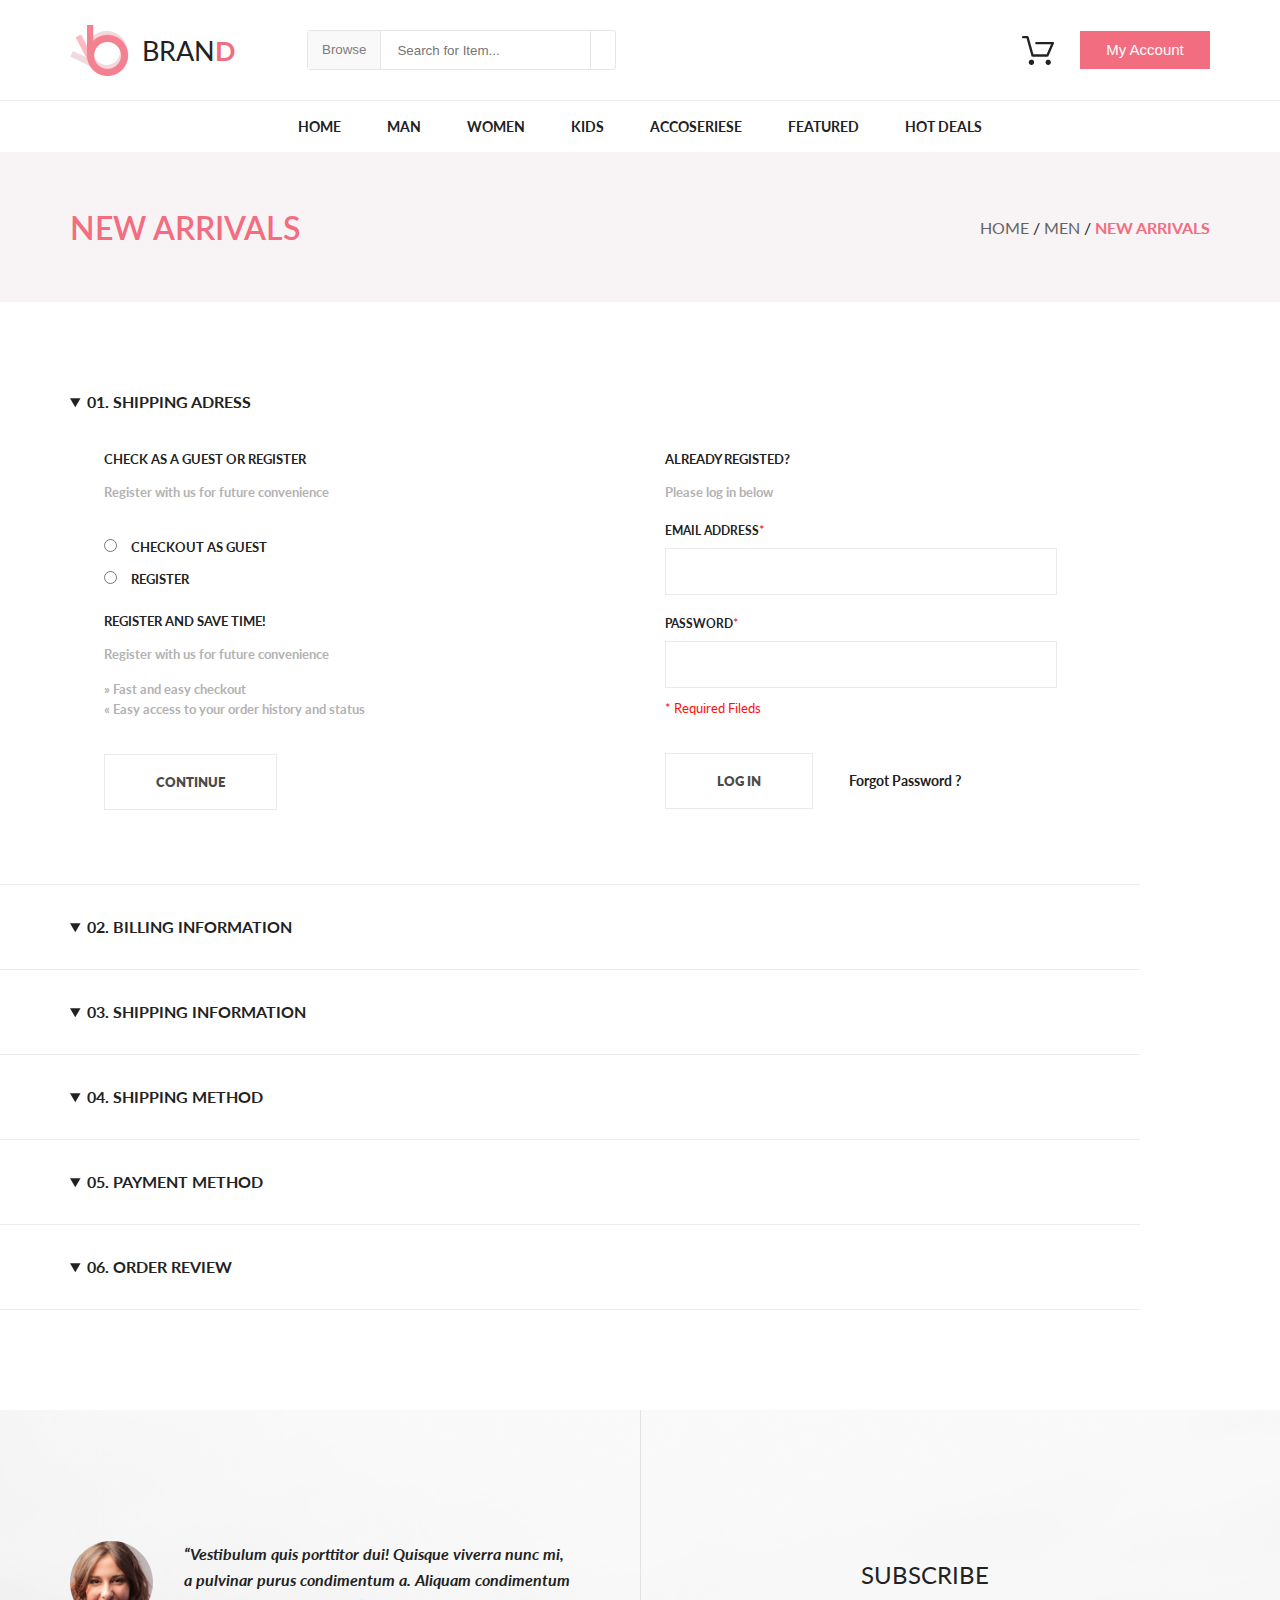
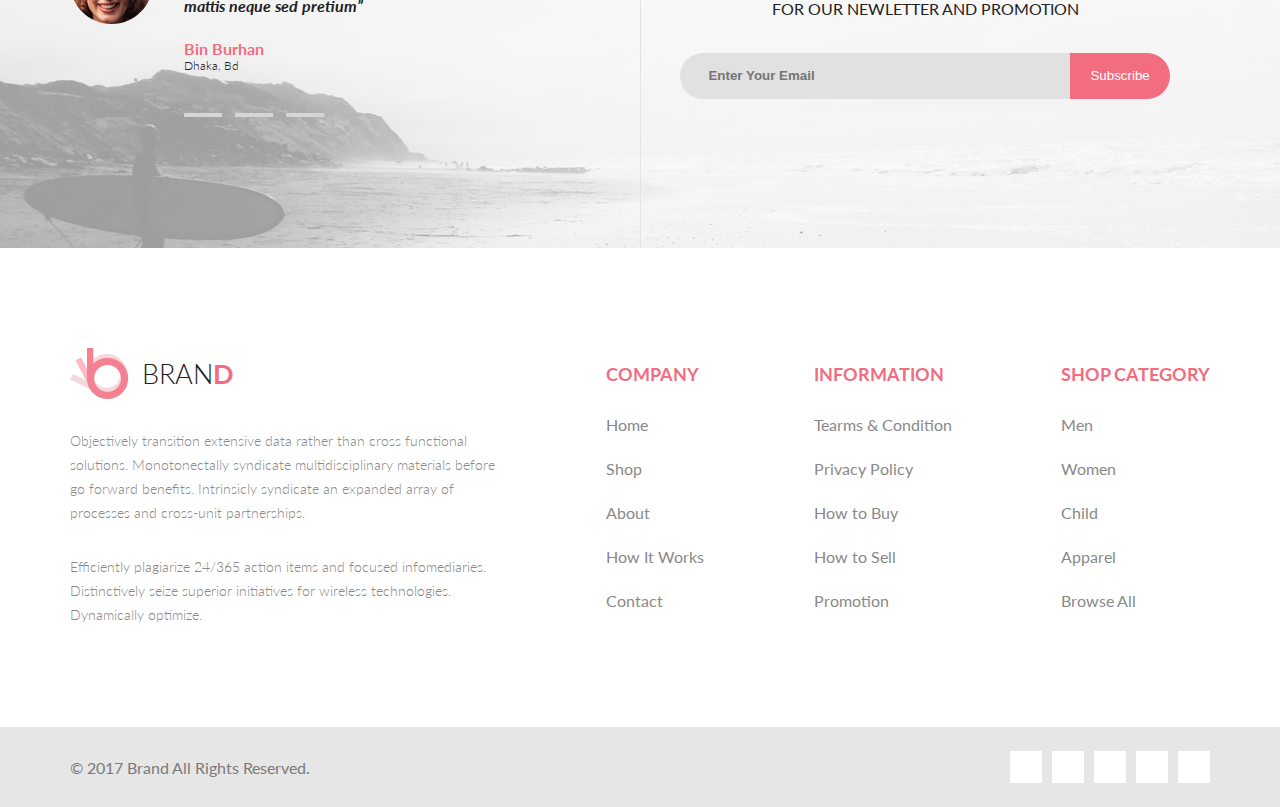
<file: checkout.html>
<!DOCTYPE html>
<html lang="en">

<head>
    <meta charset="UTF-8">
    <title>Document</title>
    <link rel="stylesheet" href="https://use.fontawesome.com/releases/v5.6.3/css/all.css"
        integrity="sha384-UHRtZLI+pbxtHCWp1t77Bi1L4ZtiqrqD80Kn4Z8NTSRyMA2Fd33n5dQ8lWUE00s/" crossorigin="anonymous">
    <link rel="stylesheet" href="style/checkout/css/style.css">
    <link href="https://fonts.googleapis.com/css2?family=Lato:wght@300;400;700;900&display=swap" rel="stylesheet">
</head>
</head>

<body>
    <header class="header container">
        <a href="#" class="logo-a">
            <div class="logo">Bran<span>d</span></div>
        </a>
        <form method="get" class="search">
            <button class="search__browse" name="Browse" id="#">Browse <i class="fas fa-caret-down"></i></button>
            <input type="text" name="search" placeholder="Search for Item...">
            <button><i class="fas fa-search"></i></button>
        </form> <img src="img/cart.png" alt="cart" class="header__cart">
        <button name="accountBar" class="header__account-bar">My Account <i class="fas fa-caret-down"></i></button>
    </header>
    <div class="headerLine"></div>
    <nav class="Navigation-header"> <a href="#">Home</a> <a href="#">Man</a> <a href="#">Women</a> <a href="#">Kids</a>
        <a href="#">Accoseriese</a> <a href="#">Featured</a> <a href="#">Hot Deals </a> </nav>
    <div class="newArrivalsWrap">
        <div class="container newArrivals">
            <h1>New arrivals</h1>
            <nav>
                <a href="">Home</a>
                <span>/</span>
                <a href="">Men</a>
                <span>/</span>
                <a href="">New arrivals</a>
            </nav>
        </div>
    </div>
    <details open class="regist container">
        <summary tabindex="1"><span>01. Shipping Adress</span></summary>
            <div class="regist_box">
                <h1>Check as a guest or register</h1>
                <h2>Register with us for future convenience</h2>
                <div class="regist_box_input">
                    <input type="radio" name="register"><span>checkout as guest</span>
                    <input type="radio" name="register"><span>register</span>
                </div>
                <p>register and save time!</p>
                <h2>Register with us for future convenience</h2>
                <h2>&raquo; Fast and easy checkout</h2>
                <h4>&laquo; Easy access to your order history and status</h4>
                <button>Continue</button>
            </div>
            <div class="regist_box">
                <h1>Already registed?</h1>
                <h2>Please log in below</h2>
                <h3>EMAIL ADDRESS<span class="red">*</span></h3>
                <input type="text" name="text" class="type">
                <h3>PASSWORD<span class="red">*</span></h3>
                <input type="text" name="text" class="type">
                <div class="pas red">* Required Fileds</div>
                <button>Log in</button>
                <span class="for">Forgot Password ?<span>
            </div>
    </details>
    <div class="headerLine margin"></div>
    <details open class="info container">
        <summary tabindex="2"><span>02. BILLING INFORMATION</span></summary>
    </details>
    <div class="headerLine margin"></div>
    <details open class="info container">
        <summary tabindex="2"><span>03. SHIPPING INFORMATION</span></summary>
    </details>
    <div class="headerLine margin"></div>
    <details open class="info container">
        <summary tabindex="2"><span>04. SHIPPING METHOD</span></summary>
    </details>
    <div class="headerLine margin"></div>
    <details open class="info container">
        <summary tabindex="2"><span>05. PAYMENT METHOD</span></summary>
    </details>
    <div class="headerLine margin"></div>
    <details open class="info container">
        <summary tabindex="2"><span>06. ORDER REVIEW</span></summary>
    </details>
    <div class="headerLine margin"></div>
    <div class="subscribeWrap">
        <div class="container subscribe">
            <div class="reviews">
                <div class="reviewsUnit">
                    <div class="reviewsUnitLeft"> <img src="img/reviewPerson.png" alt=""> </div>
                    <div class="reviewsUnitRight">
                        <blockquote> “Vestibulum quis porttitor dui! Quisque viverra nunc mi, a pulvinar purus
                            condimentum a. Aliquam condimentum mattis neque sed pretium” </blockquote>
                        <div class="reviewsName"> Bin Burhan </div>
                        <div class="reviewsFrom"> Dhaka, Bd </div>
                        <div class="reviewsSwitch">
                            <div></div>
                            <div></div>
                            <div></div>
                        </div>
                    </div>
                </div>
            </div>
            <div class="subscribeDivider"></div>
            <div class="subscribeRight">
                <div class="subscribeRightHead"> Subscribe </div>
                <div class="subscribeRightText"> FOR OUR NEWLETTER AND PROMOTION </div>
                <form class="subscribeForm" action="">
                    <input placeholder="Enter Your Email" type="text">
                    <button>Subscribe</button>
                </form>
            </div>
        </div>
    </div>
    <footer>
        <div class="footer container">
            <div class="footerBrand">
                <a href="#" class="logo-a">
                    <div class="logo"> BRAN<span>D</span> </div>
                </a>
                <div class="footerBrandText1"> Objectively transition extensive data rather than cross functional
                    solutions. Monotonectally syndicate multidisciplinary materials before go forward benefits.
                    Intrinsicly syndicate an expanded array of processes and cross-unit partnerships. </div>
                <div class="footerBrandText2"> Efficiently plagiarize 24/365 action items and focused infomediaries.
                    Distinctively seize superior initiatives for wireless technologies. Dynamically optimize. </div>
            </div>
            <div class="footerColumn">
                <h2>COMPANY</h2> <a href="">Home</a> <a href="">Shop</a> <a href="">About</a> <a href="">How It
                    Works</a> <a href="">Contact</a>
            </div>
            <div class="footerColumn">
                <h2>INFORMATION</h2> <a href="">Tearms & Condition</a> <a href="">Privacy Policy</a> <a href="">How to
                    Buy</a> <a href="">How to Sell</a> <a href="">Promotion</a>
            </div>
            <div class="footerColumn">
                <h2>SHOP CATEGORY</h2> <a href="">Men</a> <a href="">Women</a> <a href="">Child</a> <a
                    href="">Apparel</a> <a href="">Browse All</a>
            </div>
        </div>
        <div class="copyrights">
            <div class="container copyrightsWrap">
                <div class="copyrightsLeft"> &copy; 2017 Brand All Rights Reserved. </div>
                <div class="copyrightsRight"> <a href=""><i class="fab fa-facebook-f"></i></a> <a href=""><i
                            class="fab fa-twitter"></i></a> <a href=""><i class="fab fa-linkedin-in"></i></a> <a
                        href=""><i class="fab fa-pinterest-p"></i></a> <a href=""><i
                            class="fab fa-google-plus-g"></i></a> </div>
            </div>
        </div>
    </footer>
    </div>
</body>

</html>
</file>
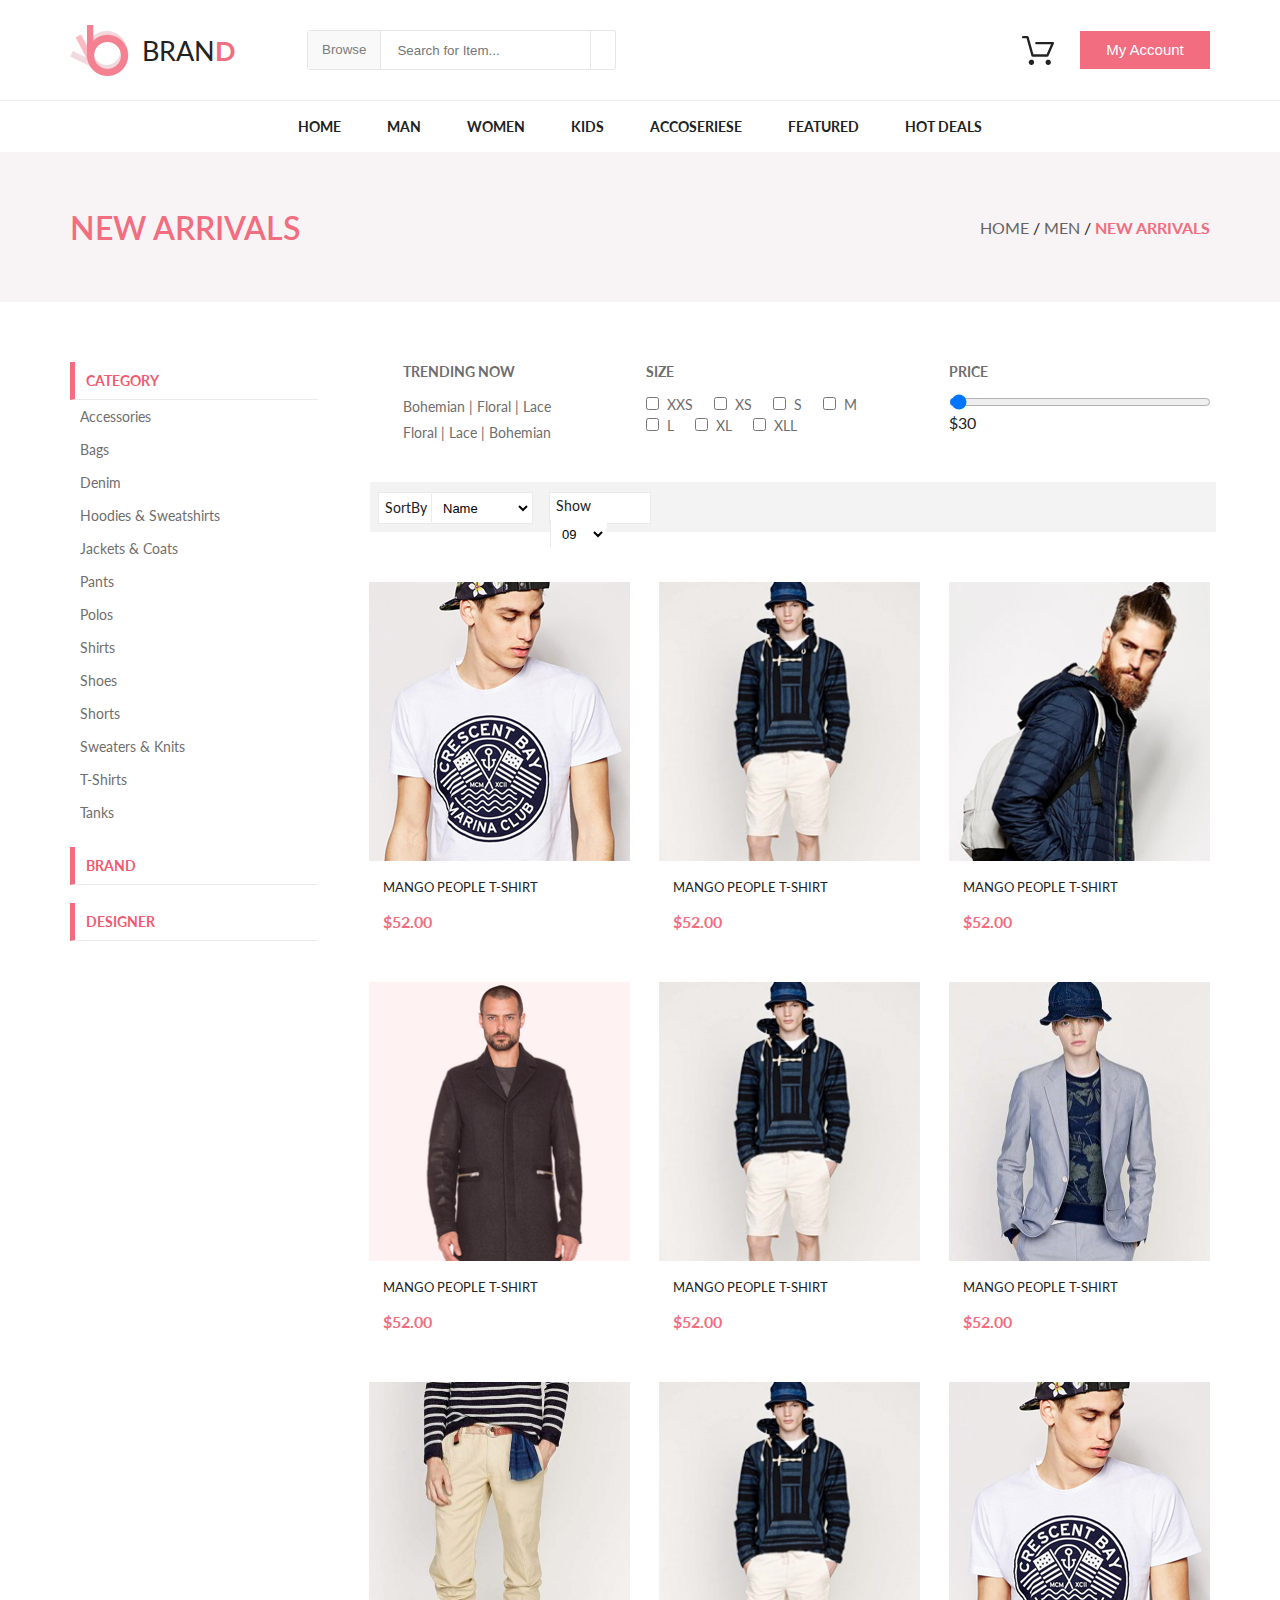
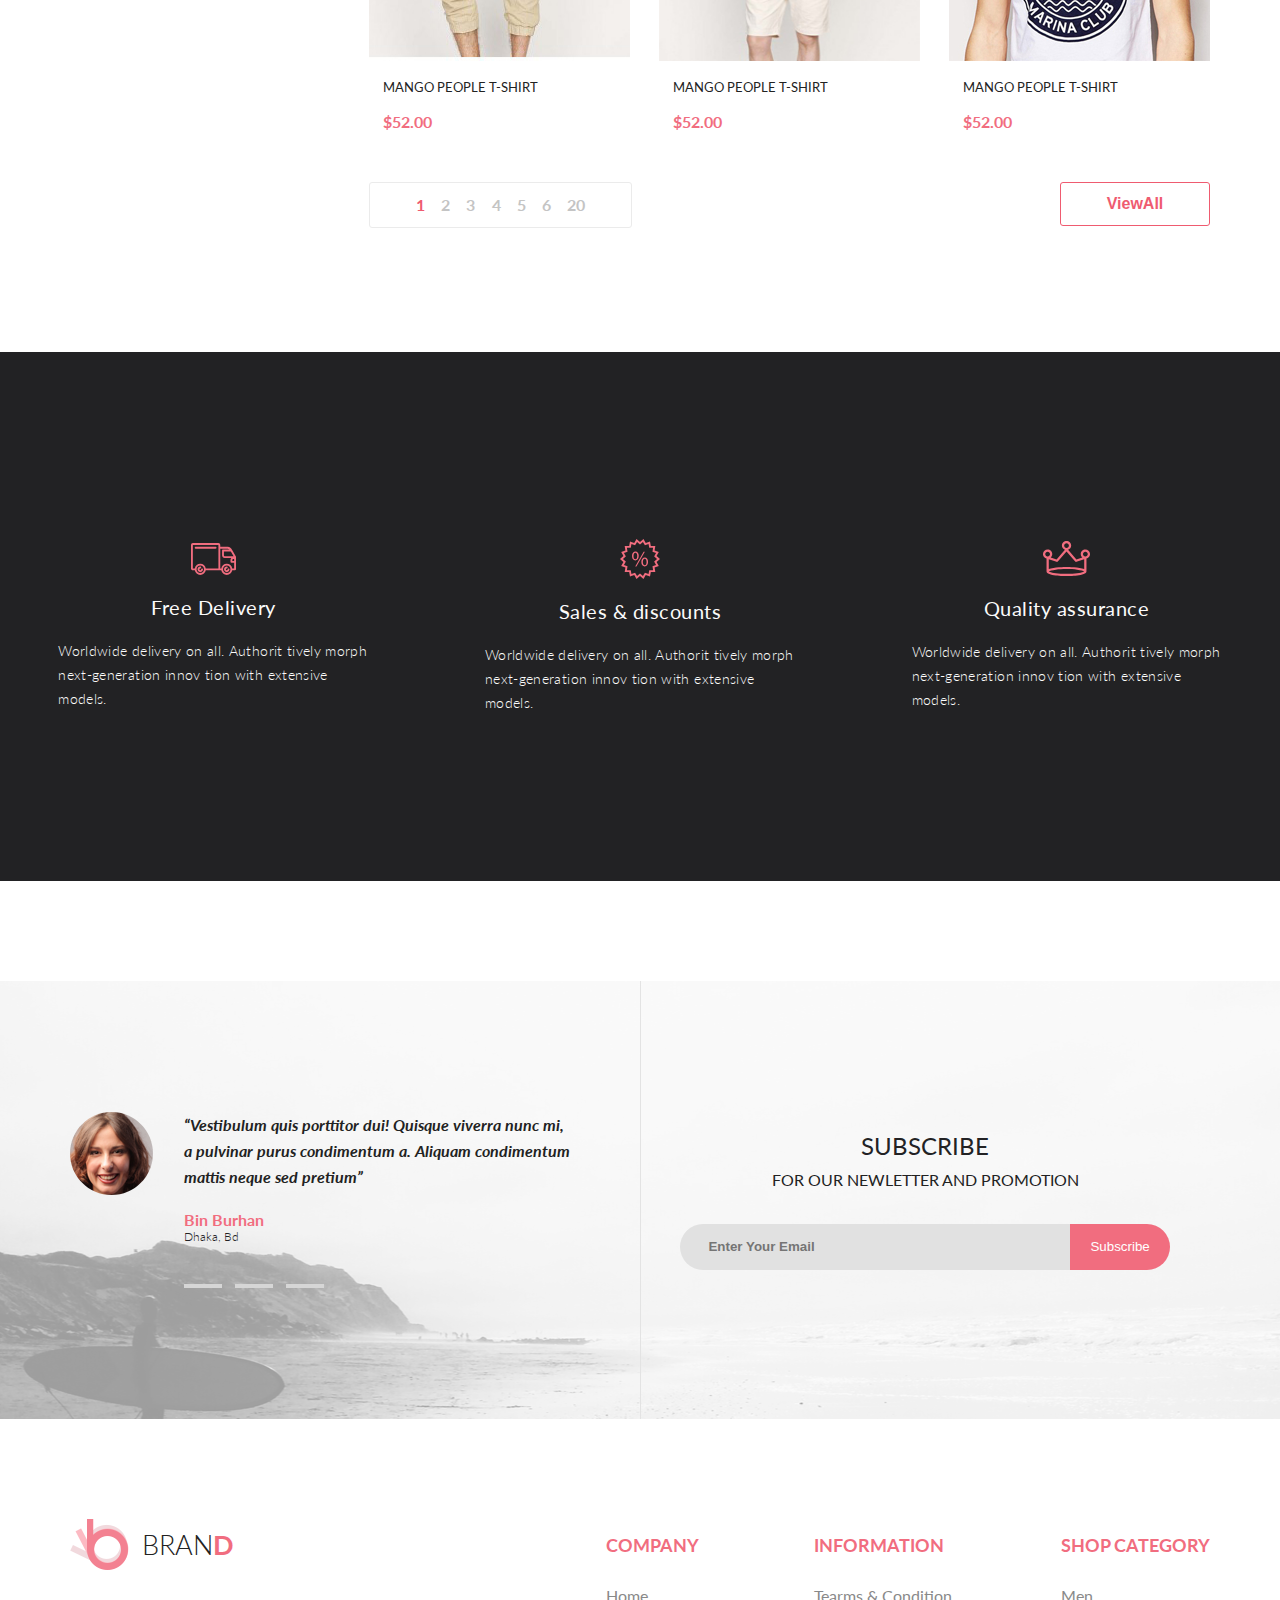
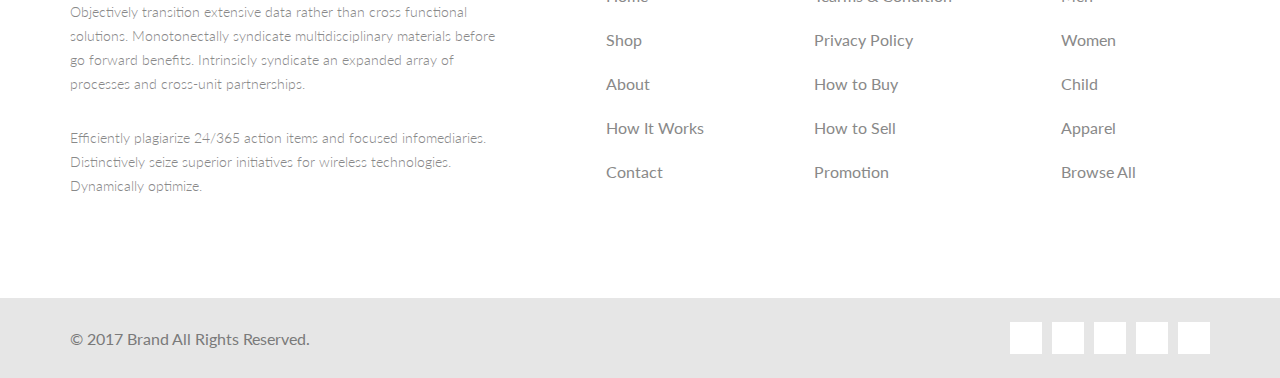
<file: product.html>
<!DOCTYPE html>
<html lang="en">

<head>
    <meta charset="UTF-8">
    <title>Document</title>
    <link rel="stylesheet" href="https://use.fontawesome.com/releases/v5.6.3/css/all.css"
        integrity="sha384-UHRtZLI+pbxtHCWp1t77Bi1L4ZtiqrqD80Kn4Z8NTSRyMA2Fd33n5dQ8lWUE00s/" crossorigin="anonymous">
    <link rel="stylesheet" href="style/product/css/style.css">
    <link href="https://fonts.googleapis.com/css2?family=Lato:wght@300;400;700;900&display=swap" rel="stylesheet">
</head>
</head>

<body>
    <header class="header container">
        <a href="#" class="logo-a">
            <div class="logo">Bran<span>d</span></div>
        </a>
        <form method="get" class="search">
            <button class="search__browse" name="Browse" id="#">Browse <i class="fas fa-caret-down"></i></button>
            <input type="text" name="search" placeholder="Search for Item...">
            <button><i class="fas fa-search"></i></button>
        </form> <img src="img/cart.png" alt="cart" class="header__cart">
        <button name="accountBar" class="header__account-bar">My Account <i class="fas fa-caret-down"></i></button>
    </header>
    <div class="headerLine"></div>
    <nav class="Navigation-header"> <a href="#">Home</a> <a href="#">Man</a> <a href="#">Women</a> <a href="#">Kids</a>
        <a href="#">Accoseriese</a> <a href="#">Featured</a> <a href="#">Hot Deals </a> </nav>
    <div class="newArrivalsWrap">
        <div class="container newArrivals">
            <h1>New arrivals</h1>
            <nav>
                <a href="">Home</a>
                <span>/</span>
                <a href="">Men</a>
                <span>/</span>
                <a href="">New arrivals</a>
            </nav>
        </div>
    </div>

    <div class="box container">
        <div class="box_slidebar">
            <details open class="category container">
                <summary tabindex="1"><span>CATEGORY <i class="fas fa-caret-up i-right"></i></span></summary>
                <ul>
                <li><a href="#">Accessories</a></li>
                <li><a href="#">Bags</a></li>
                <li><a href="#">Denim</a></li>
                <li><a href="#">Hoodies & Sweatshirts</a></li>
                <li><a href="#">Jackets & Coats</a></li>
                <li><a href="#">Pants</a></li>
                <li><a href="#">Polos</a></li>
                <li><a href="#">Shirts</a></li>
                <li><a href="#">Shoes</a></li>
                <li><a href="#">Shorts</a></li>
                <li><a href="#">Sweaters & Knits</a></li>
                <li><a href="#">T-Shirts</a></li>
                <li><a href="#">Tanks</a></li>
                </ul>
                </details>
            <details open class="category container">
                <summary tabindex="1"><span>BRAND </span><i class="fas fa-caret-down i-left"></i></summary>
                </details>
            <details open class="category container">
                    <summary tabindex="1"><span>dESIGNER</span><i class="fas fa-caret-down i-left"></i></summary>
                    </details>
            </div>
        <div class="box_topFilter">
            <div class="trending">
                <h1>Trending now</h1>
                <p>Bohemian | Floral | Lace Floral | Lace | Bohemian</p>
            </div>
            <div class="size">
                <h1>Size </h1>
                <input type="checkbox" name="a" value="XXS"><span>XXS</span>
                <input type="checkbox" name="a" value="XS"><span>XS</span>
                <input type="checkbox" name="a" value="S"><span>S</span>
                <input type="checkbox" name="a" value="M"><span>M</span>
                <input type="checkbox" name="a" value="L"><span>L</span>
                <input type="checkbox" name="a" value="XL"><span>XL</span>
                <input type="checkbox" name="a" value="XLL"><span>XLL</span>
            </div>
            <div class="Price">
                <h1>pRICE</h1>
                <form oninput="result.value=range2.value" action="" method="post">
                    <input name="range" id="range2" type="range" min="0" max="1000" value="10" step="10" >
                    <br>
                    $<output name="result" for="range2">30</output>
                </form>
            </div>
        </div>
        <div class="box_filter">
            <div class="SortBy">
                <span>SortBy</span>
                <select required="" class="sort"> 
                    <option>Name</option>
                    <option>A</option>
                    <option>B</option>
                </select>
            </div>
            <div class="SortBy">
                <span>Show</span>
                <select required="" class="show">
                    <option>09</option>
                    <option>10</option>
                    <option>11</option>
                </select>
            </div>
        </div>
        <div class="product">
                <div class="product-list">
                    <div class="product-frame">
                        <div class="product-b">
                            <div class="productImgWrap"> <img src="img/prod-1.jpg" class="product-img" alt="prod-1">
                                <div class="productBuy">
                                    <button> <img src="img/addToCart.png" alt=""> Add to Cart </button>
                                </div>
                            </div>
                        </div>
                        <p class="product-text">mango people t-shirt</p><span class="price">&#36;52.00</span> </div>
                    <div class="product-frame">
                        <div class="product-b">
                            <div class="productImgWrap"> <img src="img/prod_8.jpg" class="product-img" alt="prod-1">
                                <div class="productBuy">
                                    <button> <img src="img/addToCart.png" alt=""> Add to Cart </button>
                                </div>
                            </div>
                        </div>
                        <p class="product-text">mango people t-shirt</p><span class="price">&#36;52.00</span> </div>
                    <div class="product-frame">
                        <div class="product-b">
                            <div class="productImgWrap"> <img src="img/prod_3.jpg" class="product-img" alt="prod-1">
                                <div class="productBuy">
                                    <button> <img src="img/addToCart.png" alt=""> Add to Cart </button>
                                </div>
                            </div>
                        </div>
                        <p class="product-text">mango people t-shirt</p><span class="price">&#36;52.00</span> </div>
                    <div class="product-frame">
                        <div class="product-b">
                            <div class="productImgWrap"> <img src="img/Layer_product1.jpg" class="product-img" alt="prod-1">
                                <div class="productBuy">
                                    <button> <img src="img/addToCart.png" alt=""> Add to Cart </button>
                                </div>
                            </div>
                        </div>
                        <p class="product-text">mango people t-shirt</p><span class="price">&#36;52.00</span> </div>
                    <div class="product-frame">
                        <div class="product-b">
                            <div class="productImgWrap"> <img src="img/prod_8.jpg" class="product-img" alt="prod-1">
                                <div class="productBuy">
                                    <button> <img src="img/addToCart.png" alt=""> Add to Cart </button>
                                </div>
                            </div>
                        </div>
                        <p class="product-text">mango people t-shirt</p><span class="price">&#36;52.00</span> </div>
                    <div class="product-frame">
                        <div class="product-b">
                            <div class="productImgWrap"> <img src="img/prod_6.jpg" class="product-img" alt="prod-1">
                                <div class="productBuy">
                                    <button> <img src="img/addToCart.png" alt=""> Add to Cart </button>
                                </div>
                            </div>
                        </div>
                        <p class="product-text">mango people t-shirt</p><span class="price">&#36;52.00</span> </div>
                    <div class="product-frame">
                        <div class="product-b">
                            <div class="productImgWrap"> <img src="img/prod_7.jpg" class="product-img" alt="prod-1">
                                <div class="productBuy">
                                    <button> <img src="img/addToCart.png" alt=""> Add to Cart </button>
                                </div>
                            </div>
                        </div>
                        <p class="product-text">mango people t-shirt</p><span class="price">&#36;52.00</span> </div>
                    <div class="product-frame">
                        <div class="product-b">
                            <div class="productImgWrap"> <img src="img/prod_8.jpg" class="product-img" alt="prod-1">
                                <div class="productBuy">
                                    <button> <img src="img/addToCart.png" alt=""> Add to Cart </button>
                                </div>
                            </div>
                        </div>
                        <p class="product-text">mango people t-shirt</p><span class="price">&#36;52.00</span> </div>
                    <div class="product-frame">
                            <div class="product-b">
                                <div class="productImgWrap"> <img src="img/prod-1.jpg" class="product-img" alt="prod-1">
                                    <div class="productBuy">
                                        <button> <img src="img/addToCart.png" alt=""> Add to Cart </button>
                                    </div>
                                </div>
                            </div>
                            <p class="product-text">mango people t-shirt</p><span class="price">&#36;52.00</span> </div>
                </div>
                <div class="box_pagination">
                    <i class="fas fa-angle-left"></i>
                    <a href="#" class="first">1</a>
                    <a href="#">2</a>
                    <a href="#">3</a>
                    <a href="#">4</a>
                    <a href="#">5</a>
                    <a href="#">6</a>
                    <a href="#">20</a>
                    <i class="fas fa-angle-right first"></i></div>
                <div class="box_ViewAll">
                    <button>ViewAll</button>
                </div>
        </div>
    </div>
    
    <div class="feature">
        <div class="feature-box">
                <ul>
                    <li><img src="img/Forma_1.svg" alt="fr-1"></li>
                    <li><h1>Free Delivery</h1></li>
                    <li><p>Worldwide delivery on all. Authorit tively morph next-generation innov tion with extensive models.</p></li></div>
                </ul>
        <div class="feature-box">
            <ul>
                <li><img src="img/Forma_2.svg" alt="fr-2"></li>
                <li><h1>Sales &amp; discounts</h1></li>
                <li><p>Worldwide delivery on all. Authorit tively morph next-generation innov tion with extensive models.</p></li></div>
            </ul>
        <div class="feature-box"> 
            <ul>  
                <li><img src="img/Forma_3.svg" alt="fr-3"></li>
                <li><h1>Quality assurance</h1></li>
                <li><p>Worldwide delivery on all. Authorit tively morph next-generation innov tion with extensive models.</p></li></div>
                </ul>
    </div>
    <div class="subscribeWrap">
        <div class="container subscribe">
            <div class="reviews">
                <div class="reviewsUnit">
                    <div class="reviewsUnitLeft"> <img src="img/reviewPerson.png" alt=""> </div>
                    <div class="reviewsUnitRight">
                        <blockquote> “Vestibulum quis porttitor dui! Quisque viverra nunc mi, a pulvinar purus condimentum a. Aliquam condimentum mattis neque sed pretium” </blockquote>
                        <div class="reviewsName"> Bin Burhan </div>
                        <div class="reviewsFrom"> Dhaka, Bd </div>
                        <div class="reviewsSwitch">
                            <div></div>
                            <div></div>
                            <div></div>
                        </div>
                    </div>
                </div>
            </div>
            <div class="subscribeDivider"></div>
            <div class="subscribeRight">
                <div class="subscribeRightHead"> Subscribe </div>
                <div class="subscribeRightText"> FOR OUR NEWLETTER AND PROMOTION </div>
                <form class="subscribeForm" action="">
                    <input placeholder="Enter Your Email" type="text">
                    <button>Subscribe</button>
                </form>
            </div>
        </div>
    </div>
    <footer>
        <div class="footer container">
            <div class="footerBrand">
                <a href="#" class="logo-a">
                    <div class="logo"> BRAN<span>D</span> </div>
                </a>
                <div class="footerBrandText1"> Objectively transition extensive data rather than cross functional
                    solutions. Monotonectally syndicate multidisciplinary materials before go forward benefits.
                    Intrinsicly syndicate an expanded array of processes and cross-unit partnerships. </div>
                <div class="footerBrandText2"> Efficiently plagiarize 24/365 action items and focused infomediaries.
                    Distinctively seize superior initiatives for wireless technologies. Dynamically optimize. </div>
            </div>
            <div class="footerColumn">
                <h2>COMPANY</h2> <a href="">Home</a> <a href="">Shop</a> <a href="">About</a> <a href="">How It
                    Works</a> <a href="">Contact</a>
            </div>
            <div class="footerColumn">
                <h2>INFORMATION</h2> <a href="">Tearms & Condition</a> <a href="">Privacy Policy</a> <a href="">How to
                    Buy</a> <a href="">How to Sell</a> <a href="">Promotion</a>
            </div>
            <div class="footerColumn">
                <h2>SHOP CATEGORY</h2> <a href="">Men</a> <a href="">Women</a> <a href="">Child</a> <a
                    href="">Apparel</a> <a href="">Browse All</a>
            </div>
        </div>
        <div class="copyrights">
            <div class="container copyrightsWrap">
                <div class="copyrightsLeft"> &copy; 2017 Brand All Rights Reserved. </div>
                <div class="copyrightsRight"> <a href=""><i class="fab fa-facebook-f"></i></a> <a href=""><i
                            class="fab fa-twitter"></i></a> <a href=""><i class="fab fa-linkedin-in"></i></a> <a
                        href=""><i class="fab fa-pinterest-p"></i></a> <a href=""><i
                            class="fab fa-google-plus-g"></i></a> </div>
            </div>
        </div>
    </footer>
</body>

</html>
</file>
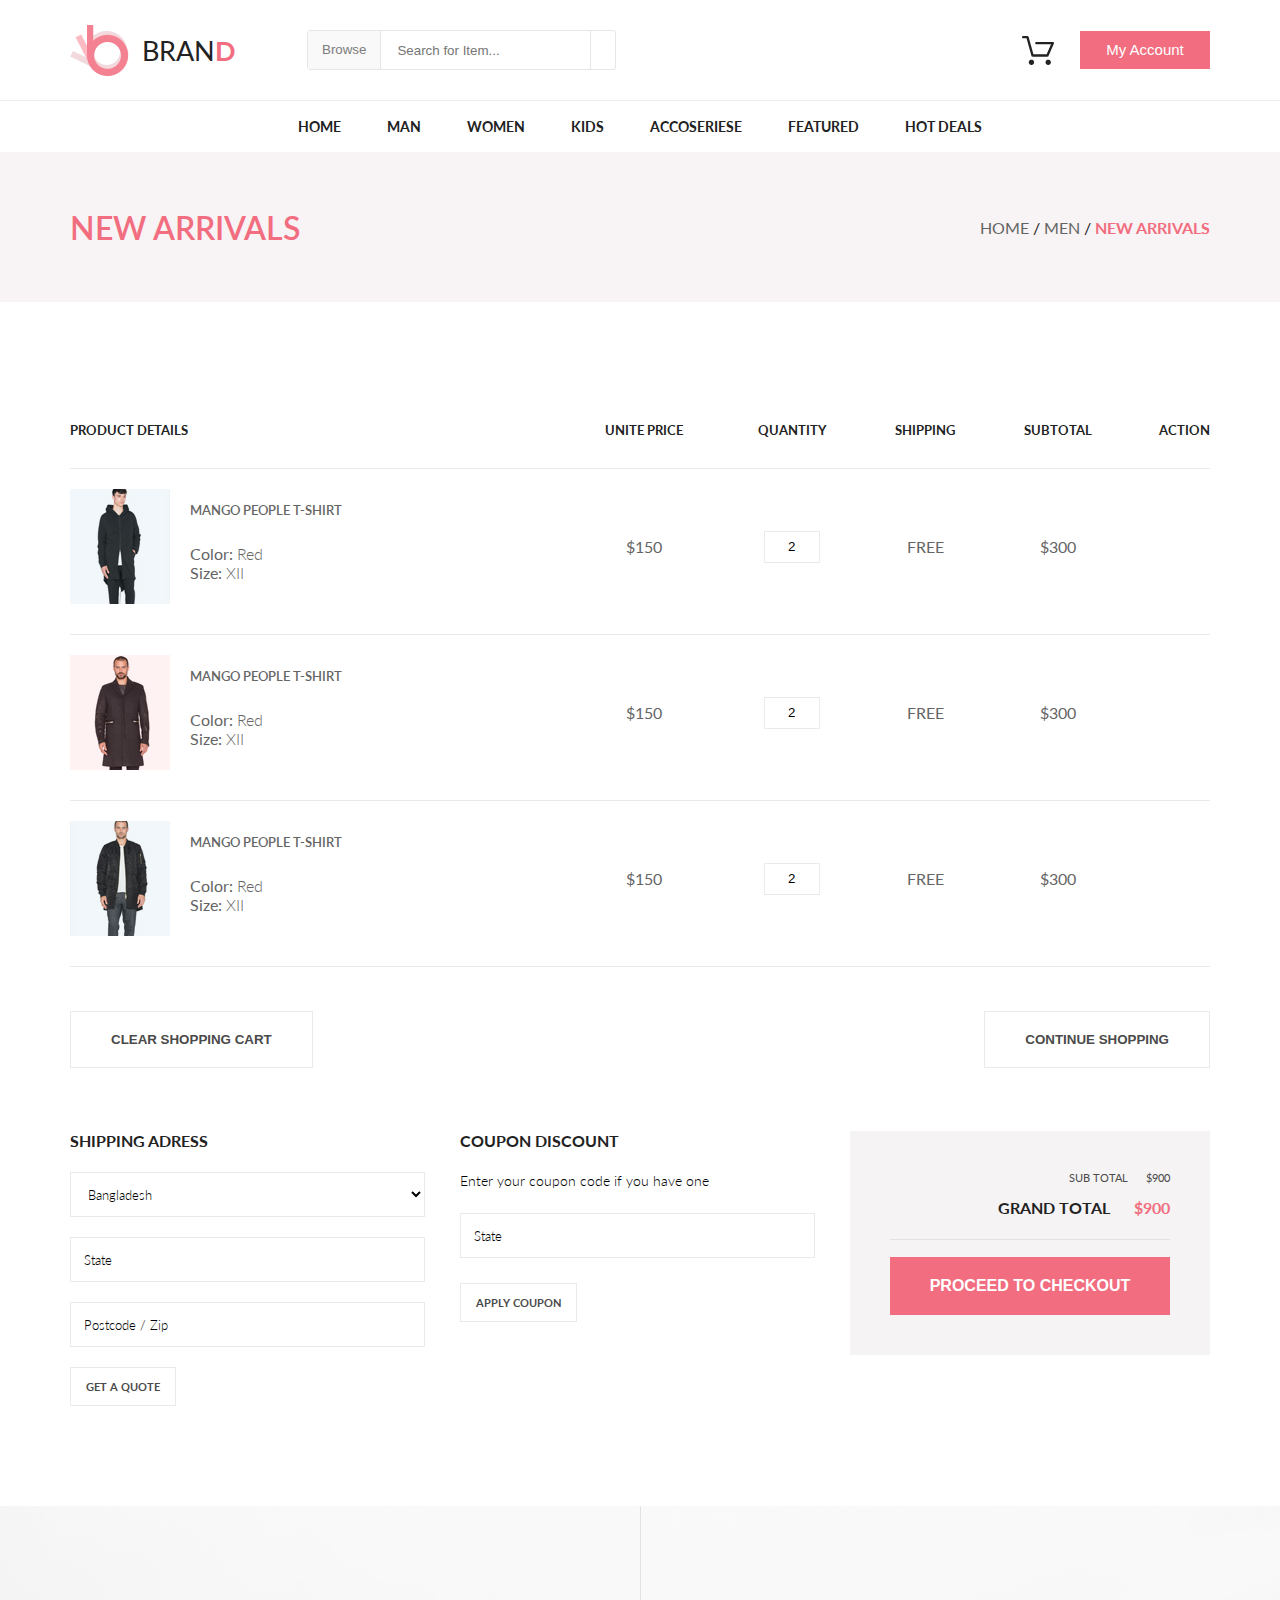
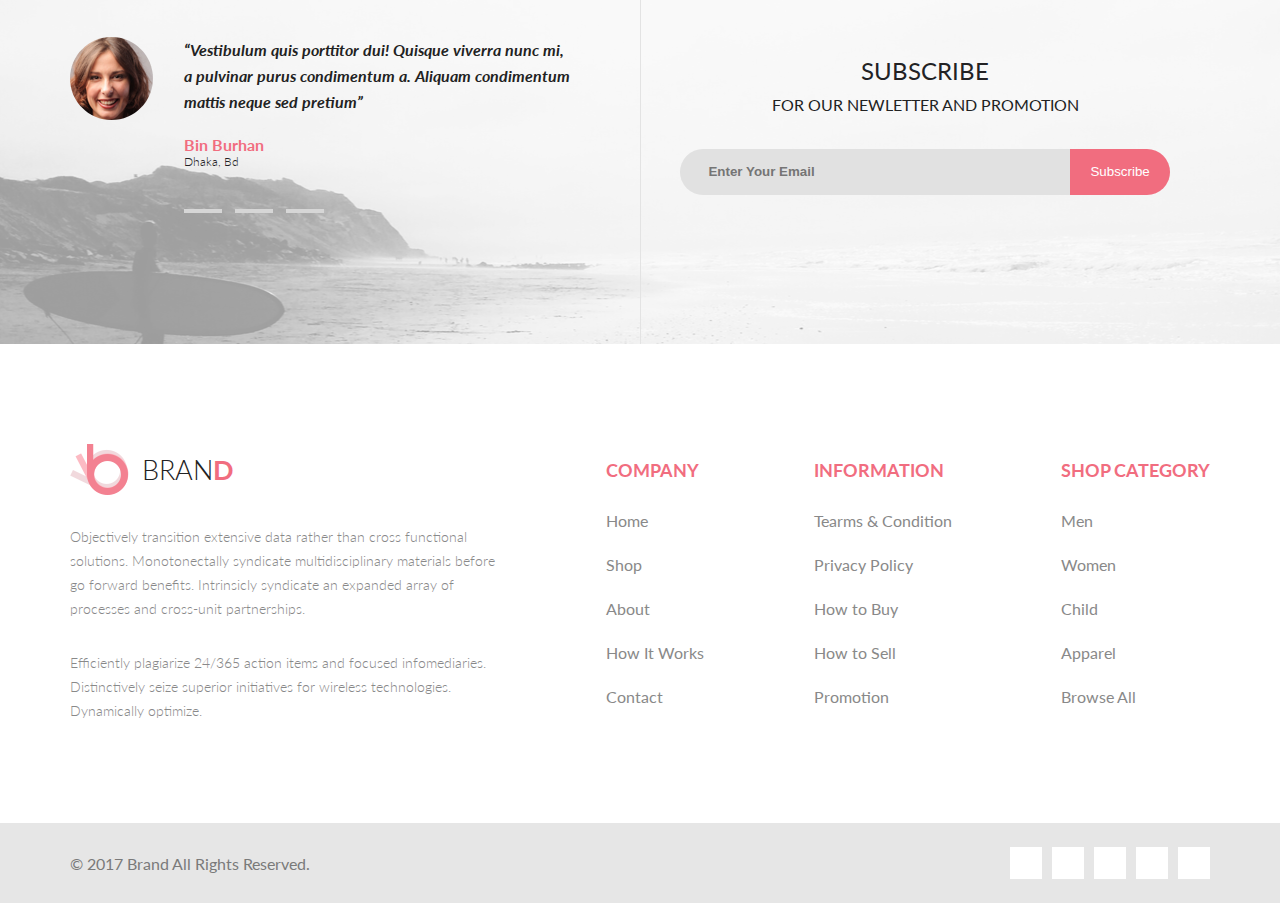
<file: shopping-cart.html>
<!DOCTYPE html>
<html lang="en">

<head>
    <meta charset="UTF-8">
    <title>Document</title>
    <link rel="stylesheet" href="https://use.fontawesome.com/releases/v5.6.3/css/all.css" integrity="sha384-UHRtZLI+pbxtHCWp1t77Bi1L4ZtiqrqD80Kn4Z8NTSRyMA2Fd33n5dQ8lWUE00s/"
        crossorigin="anonymous">
    <link rel="stylesheet" href="style/shopping-cart/css/style.css">
    <link href="https://fonts.googleapis.com/css2?family=Lato:wght@300;400;700;900&display=swap" rel="stylesheet"> </head>
</head>

<body>
    <header class="header container">
        <a href="#" class="logo-a"><div class="logo">Bran<span>d</span></div></a>
        <form method="get" class="search">
            <button class="search__browse" name="Browse" id="#">Browse <i class="fas fa-caret-down"></i></button>
            <input type="text" name="search" placeholder="Search for Item...">
            <button><i class="fas fa-search"></i></button>
        </form> <img src="img/cart.png" alt="cart" class="header__cart">
        <button name="accountBar" class="header__account-bar">My Account <i class="fas fa-caret-down"></i></button>
    </header>
    <div class="headerLine"></div>
    <nav class="Navigation-header"> <a href="#">Home</a> <a href="#">Man</a> <a href="#">Women</a> <a href="#">Kids</a> <a href="#">Accoseriese</a> <a href="#">Featured</a> <a href="#">Hot Deals </a> </nav>
    
    <div class="newArrivalsWrap">
        <div class="container newArrivals">
            <h1>New arrivals</h1>
            <nav>
                <a href="">Home</a>
                <span>/</span>
                <a href="">Men</a>
                <span>/</span>
                <a href="">New arrivals</a>
            </nav>
        </div>
    </div>

    <div class="container shoppingCart">
        <div class="shoppingGridRow shoppingGridRowHead">
            <div>Product details</div>
            <div class="productPrice">Unite price</div>
            <div class="productQty">Quantity</div>
            <div class="productShipping">Shipping</div>
            <div class="productSubtotal">Subtotal</div>
            <div class="productAction">Action</div>
        </div>
        <section class="shoppingGridRow">
            <div class="product_shop">
                <img src="img/product1.jpg" alt="">
                <div class="productDetails">
                    <h2 class="productName">
                        Mango  People  T-shirt
                    </h2>
                    <div class="productColor">
                        <span class="productParam">Color:</span> Red
                    </div>
                    <div class="productSize">
                        <span class="productParam">Size:</span> XII
                    </div>
                </div>
            </div>
            <div class="productPrice">$150</div>
            <div class="productQty">
                <input type="text" value="2">
            </div>
            <div class="productShipping">FREE</div>
            <div class="productSubtotal">$300</div>
            <div class="productAction">
                    <a href="#">
                        <i class="fas fa-times-circle"></i>
                    </a>
            </div>
        </section>
        <section class="shoppingGridRow">
            <div class="product_shop">
                <img src="img/product2.jpg" alt="">
                <div class="productDetails">
                    <h2 class="productName">
                        Mango  People  T-shirt
                    </h2>
                    <div class="productColor">
                        <span class="productParam">Color:</span> Red
                    </div>
                    <div class="productSize">
                        <span class="productParam">Size:</span> XII
                    </div>
                </div>
            </div>
            <div class="productPrice">$150</div>
            <div class="productQty">
                <input type="text" value="2">
            </div>
            <div class="productShipping">FREE</div>
            <div class="productSubtotal">$300</div>
            <div class="productAction">
                    <a href="#">
                        <i class="fas fa-times-circle"></i>
                    </a>
            </div>
        </section>
        <section class="shoppingGridRow">
            <div class="product_shop">
                <img src="img/product3.jpg" alt="">
                <div class="productDetails">
                    <h2 class="productName">
                        Mango  People  T-shirt
                    </h2>
                    <div class="productColor">
                        <span class="productParam">Color:</span> Red
                    </div>
                    <div class="productSize">
                        <span class="productParam">Size:</span> XII
                    </div>
                </div>
            </div>
            <div class="productPrice">$150</div>
            <div class="productQty">
                <input type="text" value="2">
            </div>
            <div class="productShipping">FREE</div>
            <div class="productSubtotal">$300</div>
            <div class="productAction">
                    <a href="#">
                        <i class="fas fa-times-circle"></i>
                    </a>
            </div>
        </section>
    </div>

    <div class="container shoppingBtnsWrap">
        <button>Clear shopping cart</button>
        <button>Continue shopping</button>
    </div>

    <div class="container checkOutWrap">
        <section class="shippingAddressWrap">
            <form>
                <h2>Shipping adress</h2>
                <select required>
                    <option>Bangladesh</option>
                    <option>Russia</option>
                    <option>Australia</option>
                </select>
                <input required type="text" placeholder="State">
                <input required type="number" placeholder="Postcode / Zip">
                <button>Get a quote</button>
            </form>
        </section>
        <section class="couponDiscountWrap">
            <h2>Coupon discount</h2>
            <form>
                <label for="state">Enter your coupon code if you have one</label>
                <input id="state" type="text" placeholder="State">
                <button>Apply coupon</button>
            </form>
        </section>
        <div class="grandTotalWrap">
            <div class="grandTotalSub">
                <span>Sub total</span>
                <span>$900</span>
            </div>
            <div class="grandTotalGrand">
                <span>Grand total</span>
                <span>$900</span>
            </div>
            <button>Proceed to checkout</button>
        </div>
    </div>
    
    <div class="subscribeWrap">
        <div class="container subscribe">
            <div class="reviews">
                <div class="reviewsUnit">
                    <div class="reviewsUnitLeft"> <img src="img/reviewPerson.png" alt=""> </div>
                    <div class="reviewsUnitRight">
                        <blockquote> “Vestibulum quis porttitor dui! Quisque viverra nunc mi, a pulvinar purus condimentum a. Aliquam condimentum mattis neque sed pretium” </blockquote>
                        <div class="reviewsName"> Bin Burhan </div>
                        <div class="reviewsFrom"> Dhaka, Bd </div>
                        <div class="reviewsSwitch">
                            <div></div>
                            <div></div>
                            <div></div>
                        </div>
                    </div>
                </div>
            </div>
            <div class="subscribeDivider"></div>
            <div class="subscribeRight">
                <div class="subscribeRightHead"> Subscribe </div>
                <div class="subscribeRightText"> FOR OUR NEWLETTER AND PROMOTION </div>
                <form class="subscribeForm" action="">
                    <input placeholder="Enter Your Email" type="text">
                    <button>Subscribe</button>
                </form>
            </div>
        </div>
    </div>
    <footer>
        <div class="footer container">
            <div class="footerBrand">
                <a href="#" class="logo-a"><div class="logo"> BRAN<span>D</span> </div></a>
                <div class="footerBrandText1"> Objectively transition extensive data rather than cross functional solutions. Monotonectally syndicate multidisciplinary materials before go forward benefits. Intrinsicly syndicate an expanded array of processes and cross-unit partnerships. </div>
                <div class="footerBrandText2"> Efficiently plagiarize 24/365 action items and focused infomediaries. Distinctively seize superior initiatives for wireless technologies. Dynamically optimize. </div>
            </div>
            <div class="footerColumn">
                <h2>COMPANY</h2> <a href="">Home</a> <a href="">Shop</a> <a href="">About</a> <a href="">How It Works</a> <a href="">Contact</a> </div>
            <div class="footerColumn">
                <h2>INFORMATION</h2> <a href="">Tearms & Condition</a> <a href="">Privacy Policy</a> <a href="">How to Buy</a> <a href="">How to Sell</a> <a href="">Promotion</a> </div>
            <div class="footerColumn">
                <h2>SHOP CATEGORY</h2> <a href="">Men</a> <a href="">Women</a> <a href="">Child</a> <a href="">Apparel</a> <a href="">Browse All</a> </div>
        </div>
        <div class="copyrights">
            <div class="container copyrightsWrap">
                <div class="copyrightsLeft"> &copy; 2017 Brand All Rights Reserved. </div>
                <div class="copyrightsRight"> <a href=""><i class="fab fa-facebook-f"></i></a> <a href=""><i class="fab fa-twitter"></i></a> <a href=""><i class="fab fa-linkedin-in"></i></a> <a href=""><i class="fab fa-pinterest-p"></i></a> <a href=""><i class="fab fa-google-plus-g"></i></a> </div>
            </div>
        </div>
    </footer>
</body>

</html>
</file>
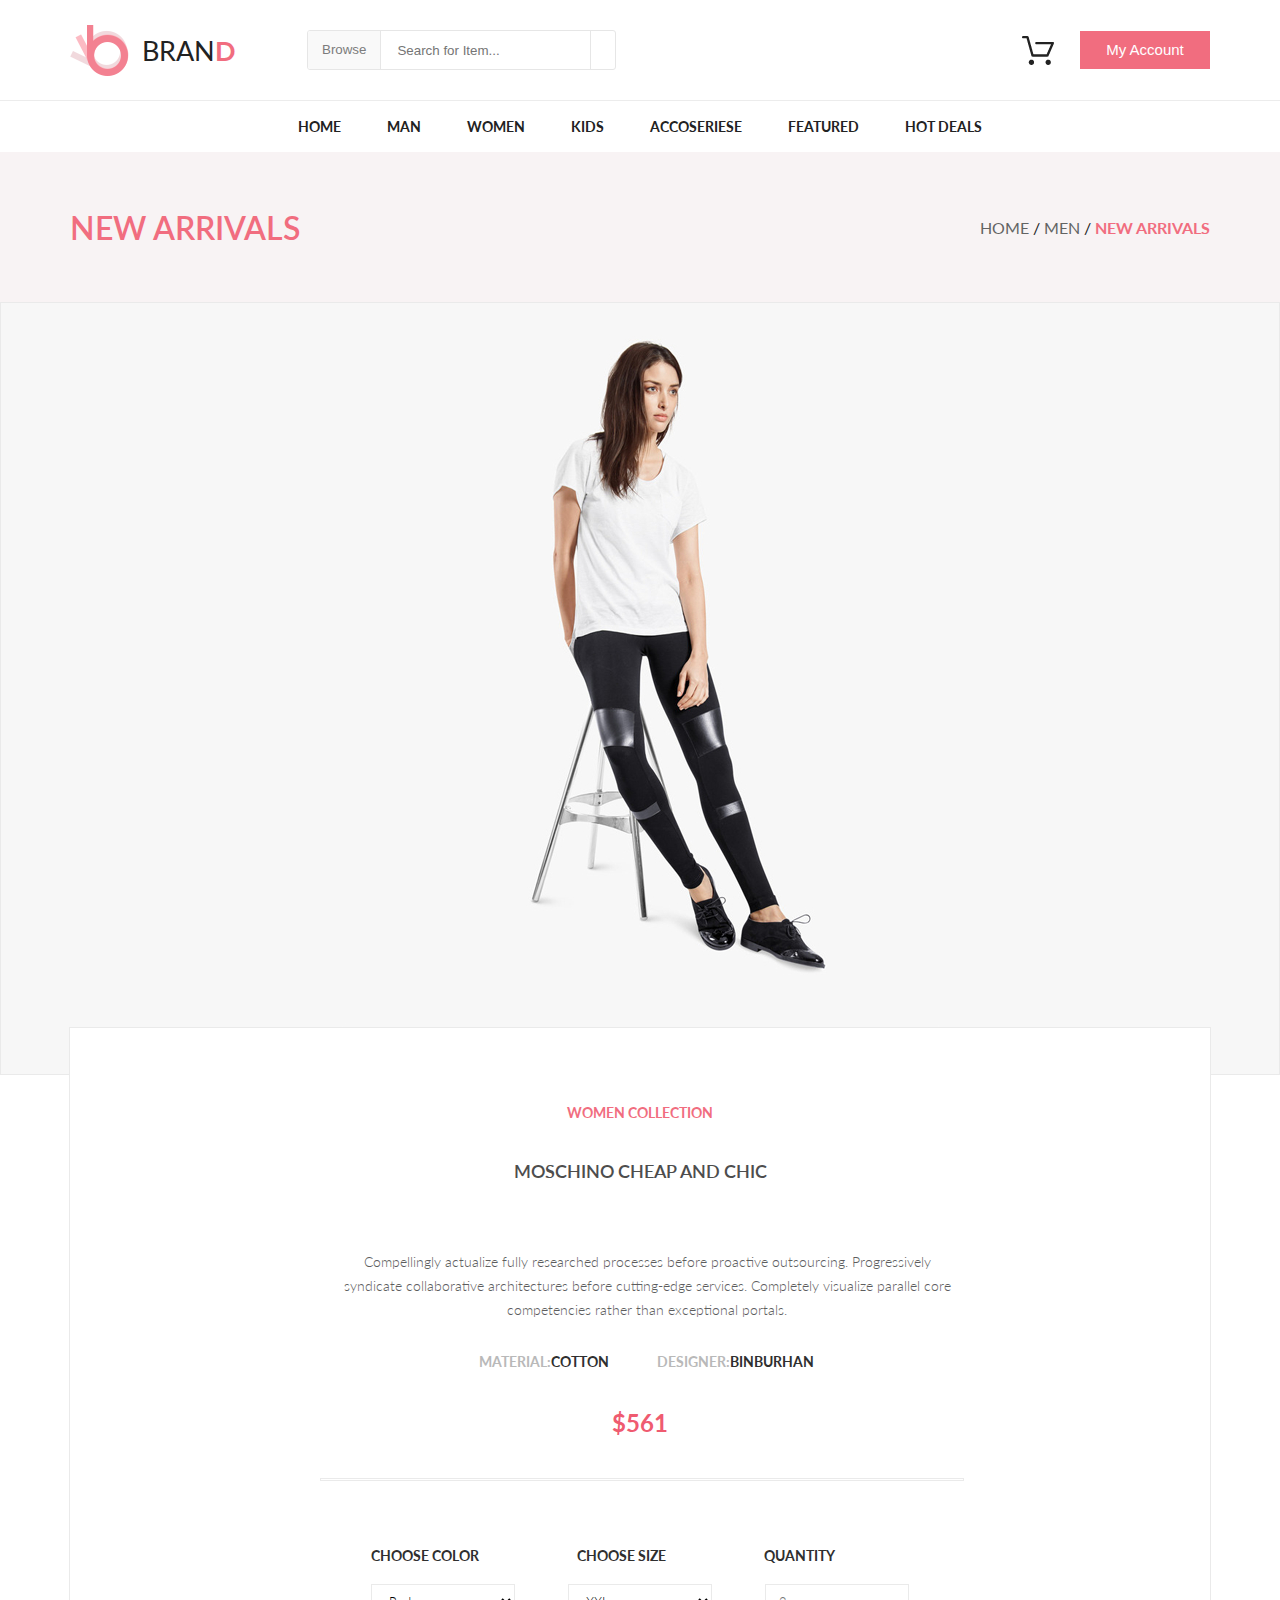
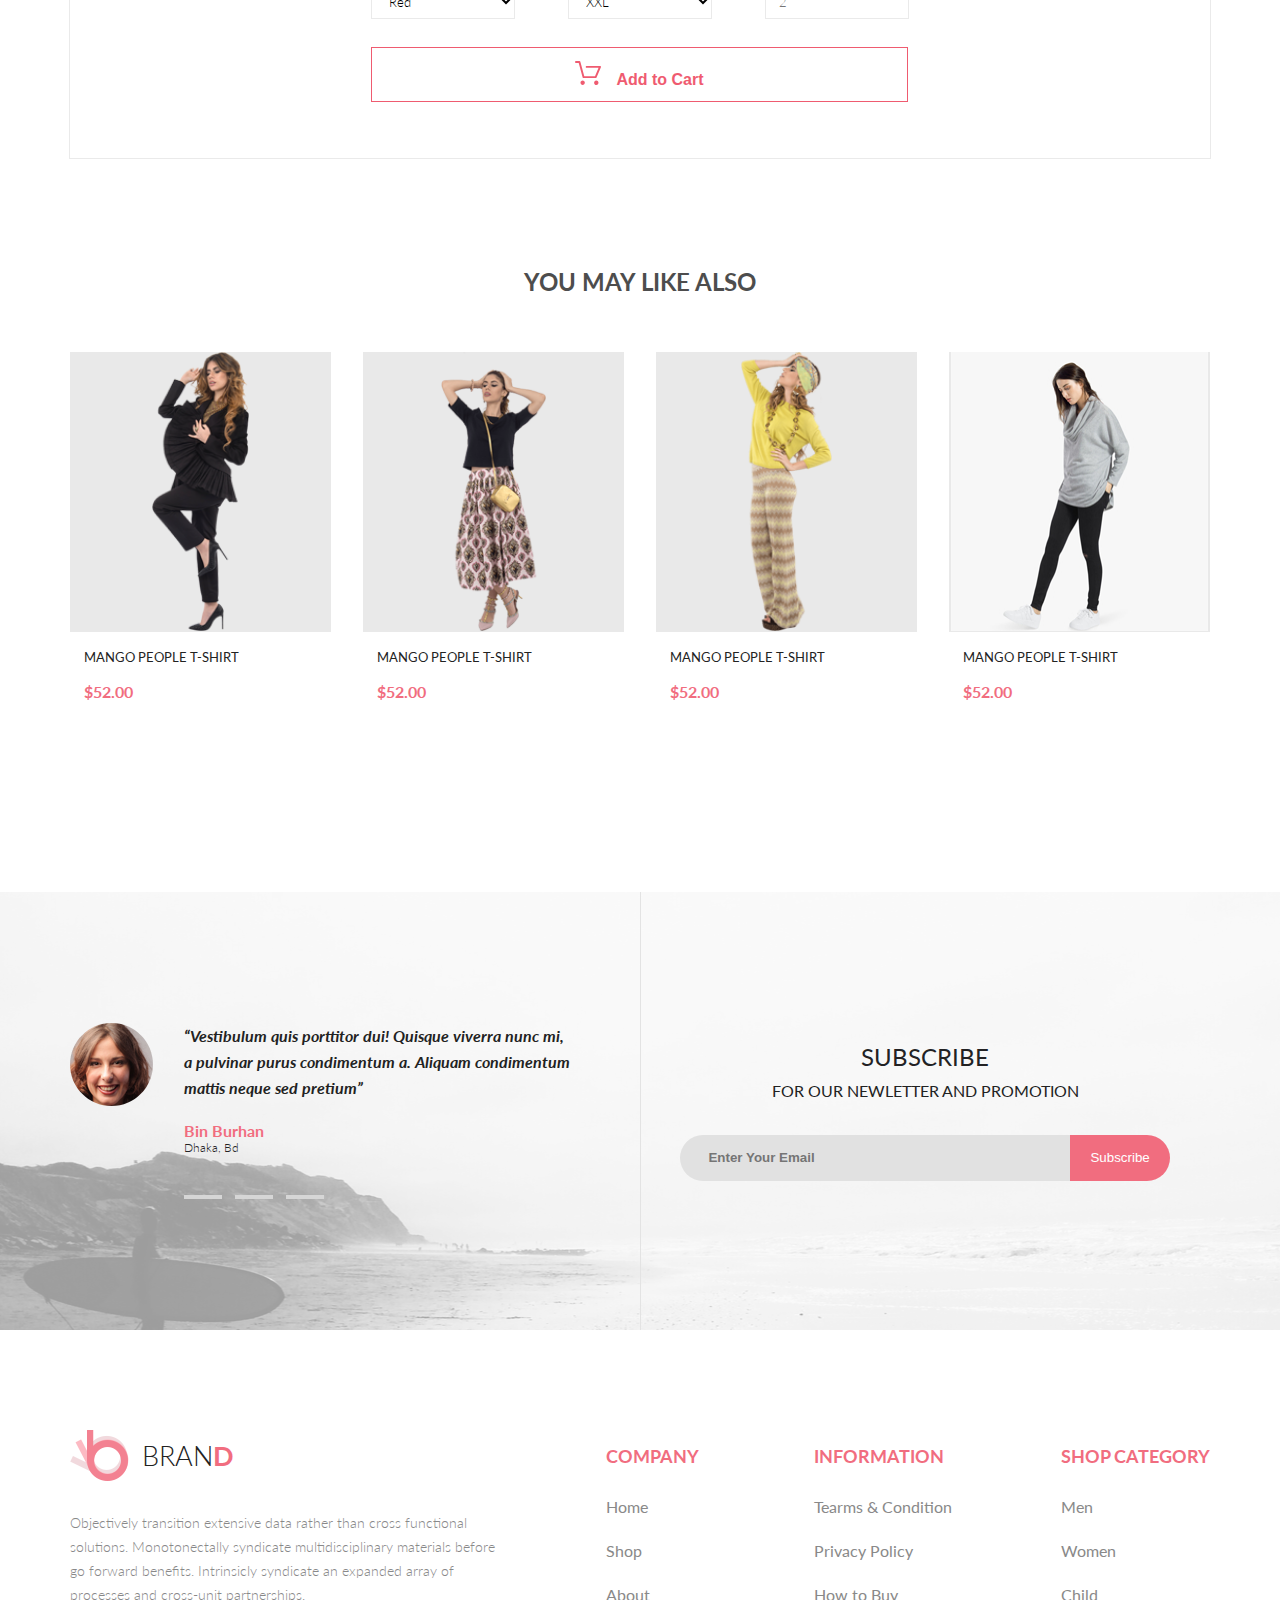
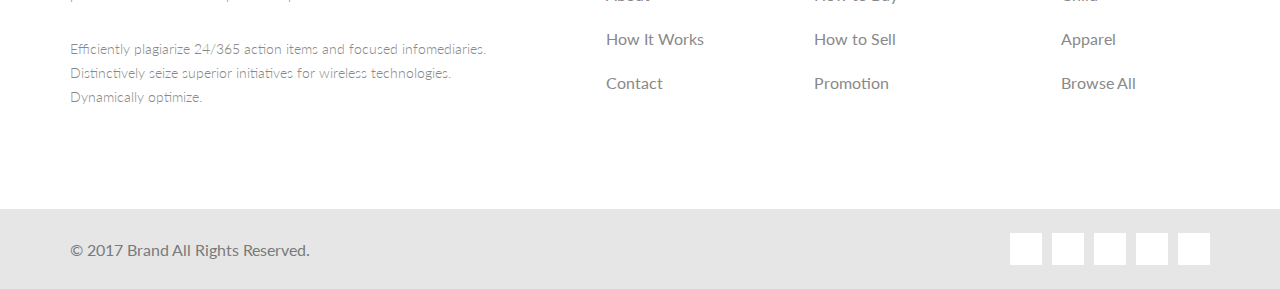
<file: single.html>
<!DOCTYPE html>
<html lang="en">

<head>
    <meta charset="UTF-8">
    <title>Document</title>
    <link rel="stylesheet" href="https://use.fontawesome.com/releases/v5.6.3/css/all.css"
        integrity="sha384-UHRtZLI+pbxtHCWp1t77Bi1L4ZtiqrqD80Kn4Z8NTSRyMA2Fd33n5dQ8lWUE00s/" crossorigin="anonymous">
    <link rel="stylesheet" href="style/single/css/style.css">
    <link href="https://fonts.googleapis.com/css2?family=Lato:wght@300;400;700;900&display=swap" rel="stylesheet"> </head>
</head>

<body>
    <header class="header container">
        <a href="#" class="logo-a">
            <div class="logo">Bran<span>d</span></div>
        </a>
        <form method="get" class="search">
            <button class="search__browse" name="Browse" id="#">Browse <i class="fas fa-caret-down"></i></button>
            <input type="text" name="search" placeholder="Search for Item...">
            <button><i class="fas fa-search"></i></button>
        </form> <img src="img/cart.png" alt="cart" class="header__cart">
        <button name="accountBar" class="header__account-bar">My Account <i class="fas fa-caret-down"></i></button>
    </header>
    <div class="headerLine"></div>
    <nav class="Navigation-header"> <a href="#">Home</a> <a href="#">Man</a> <a href="#">Women</a> <a href="#">Kids</a>
        <a href="#">Accoseriese</a> <a href="#">Featured</a> <a href="#">Hot Deals </a> </nav>

    <div class="newArrivalsWrap">
        <div class="container newArrivals">
            <h1>New arrivals</h1>
            <nav>
                <a href="">Home</a>
                <span>/</span>
                <a href="">Men</a>
                <span>/</span>
                <a href="">New arrivals</a>
            </nav>
        </div>
    </div>
    <div class="fix_block">
        <div class="description">
            <div class="description_img"><img src="img/Layer_42.jpg" alt="img"></div>
            <div class="description_content container">
                <h1>WOMEN COLLECTION</h1>
                <h2>Moschino Cheap And Chic</h2>
                <h3>Compellingly actualize fully researched processes before proactive outsourcing. Progressively
                    syndicate collaborative architectures before cutting-edge services. Completely visualize parallel
                    core competencies rather than exceptional portals.</h3>
                <div class="description_text">MATERIAL:<span>COTTON</span>DESIGNER:<span>BINBURHAN</span></div>
                <div class="description_price">$561</div>
                <div class="description_line"></div>
                <div class="description_box">
                    <div class="description_filter">
                        <span>CHOOSE COLOR</span>
                        <span>CHOOSE SIZE</span>
                        <span>QUANTITY</span>
                    </div>
                    <div class="description_select">
                        <select required>
                            <option>Red</option>
                        </select>
                        <select required>
                            <option>XXL</option>
                        </select>
                        <input required="" type="number" placeholder="2">
                    </div>
                    <button><img src="img/Forma_1_copy.svg" alt="cart">Add to Cart</button>
                </div>
            </div>
        </div>
    </div>

    <div class="heading_single">you may like also</div>

    <div class="list-product-single container">
        <div class="product-frame">
            <div class="product-b">
                <div class="productImgWrap_single"> <img src="img/Layer_44.png" class="product_img" alt="prod-1">
                    <div class="productBuy">
                        <button> <img src="img/addToCart.png" alt=""> Add to Cart </button>
                    </div>
                </div>
            </div>
            <p class="product-text">mango people t-shirt</p><span class="price">&#36;52.00</span>
        </div>
        <div class="product-frame">
            <div class="product-b">
                <div class="productImgWrap_single"> <img src="img/Layer_45.png" class="product_img" alt="prod-1">
                    <div class="productBuy">
                        <button> <img src="img/addToCart.png" alt=""> Add to Cart </button>
                    </div>
                </div>
            </div>
            <p class="product-text">mango people t-shirt</p><span class="price">&#36;52.00</span>
        </div>
        <div class="product-frame">
            <div class="product-b">
                <div class="productImgWrap_single"> <img src="img/Layer_46.png" class="product_img" alt="prod-1">
                    <div class="productBuy">
                        <button> <img src="img/addToCart.png" alt=""> Add to Cart </button>
                    </div>
                </div>
            </div>
            <p class="product-text">mango people t-shirt</p><span class="price">&#36;52.00</span>
        </div>
        <div class="product-frame">
            <div class="product-b">
                <div class="productImgWrap_single"> <img src="img/Layer_47.jpg" class="product_img" alt="prod-1">
                    <div class="productBuy">
                        <button> <img src="img/addToCart.png" alt=""> Add to Cart </button>
                    </div>
                </div>
            </div>
            <p class="product-text">mango people t-shirt</p><span class="price">&#36;52.00</span>
        </div>
    </div>
    </div>

    <div class="subscribeWrap">
        <div class="container subscribe">
            <div class="reviews">
                <div class="reviewsUnit">
                    <div class="reviewsUnitLeft"> <img src="img/reviewPerson.png" alt=""> </div>
                    <div class="reviewsUnitRight">
                        <blockquote> “Vestibulum quis porttitor dui! Quisque viverra nunc mi, a pulvinar purus
                            condimentum a. Aliquam condimentum mattis neque sed pretium” </blockquote>
                        <div class="reviewsName"> Bin Burhan </div>
                        <div class="reviewsFrom"> Dhaka, Bd </div>
                        <div class="reviewsSwitch">
                            <div></div>
                            <div></div>
                            <div></div>
                        </div>
                    </div>
                </div>
            </div>
            <div class="subscribeDivider"></div>
            <div class="subscribeRight">
                <div class="subscribeRightHead"> Subscribe </div>
                <div class="subscribeRightText"> FOR OUR NEWLETTER AND PROMOTION </div>
                <form class="subscribeForm" action="">
                    <input placeholder="Enter Your Email" type="text">
                    <button>Subscribe</button>
                </form>
            </div>
        </div>
    </div>
    <footer>
        <div class="footer container">
            <div class="footerBrand">
                <a href="#" class="logo-a">
                    <div class="logo"> BRAN<span>D</span> </div>
                </a>
                <div class="footerBrandText1"> Objectively transition extensive data rather than cross functional
                    solutions. Monotonectally syndicate multidisciplinary materials before go forward benefits.
                    Intrinsicly syndicate an expanded array of processes and cross-unit partnerships. </div>
                <div class="footerBrandText2"> Efficiently plagiarize 24/365 action items and focused infomediaries.
                    Distinctively seize superior initiatives for wireless technologies. Dynamically optimize. </div>
            </div>
            <div class="footerColumn">
                <h2>COMPANY</h2> <a href="">Home</a> <a href="">Shop</a> <a href="">About</a> <a href="">How It
                    Works</a> <a href="">Contact</a>
            </div>
            <div class="footerColumn">
                <h2>INFORMATION</h2> <a href="">Tearms & Condition</a> <a href="">Privacy Policy</a> <a href="">How to
                    Buy</a> <a href="">How to Sell</a> <a href="">Promotion</a>
            </div>
            <div class="footerColumn">
                <h2>SHOP CATEGORY</h2> <a href="">Men</a> <a href="">Women</a> <a href="">Child</a> <a
                    href="">Apparel</a> <a href="">Browse All</a>
            </div>
        </div>
        <div class="copyrights">
            <div class="container copyrightsWrap">
                <div class="copyrightsLeft"> &copy; 2017 Brand All Rights Reserved. </div>
                <div class="copyrightsRight"> <a href=""><i class="fab fa-facebook-f"></i></a> <a href=""><i
                            class="fab fa-twitter"></i></a> <a href=""><i class="fab fa-linkedin-in"></i></a> <a
                        href=""><i class="fab fa-pinterest-p"></i></a> <a href=""><i
                            class="fab fa-google-plus-g"></i></a> </div>
            </div>
        </div>
    </footer>

</body>

</html>
</file>
<file: style/checkout/css/style.css>
@import './header.css';
@import './footer.css';
@import './subscribeWrap.css';
@import './checkout.css';

*   {
    margin: 0;
    padding: 0;
}

body {
    color: #222222;
    font-family: 'Lato', sans-serif;
}

.clearfix:after {
    content: "";
    display: table;
    clear: both;
}

.container {
    width: 1140px;
    margin: auto;
}

.newArrivalsWrap {
    height: 150px;
    background: #f8f3f4;
}

.newArrivals {
    height: inherit;
    display: flex;
    justify-content: space-between;
    align-items: center;
    text-transform: uppercase;
}

.newArrivals h1 {
    margin: 0;
    font-weight: 600;
    color: #f16d7f;
}

.newArrivals nav a {
    text-decoration: none;
    color: #636363;
}

.newArrivals nav a:hover {
    color: #f16d7f;
}

.newArrivals nav a:last-child {
    font-weight: 700;
    color: #f16d7f;
}
</file>
<file: style/product/css/style.css>
@import './header.css';
@import './footer.css';
@import './subscribeWrap.css';
@import './product.css';
/*
*   {
    margin: 0;
    padding: 0;
}

body {
    color: #222222;
    font-family: 'Lato', sans-serif;
}

.clearfix:after {
    content: "";
    display: table;
    clear: both;
}

.container {
    width: 1140px;
    margin: auto;
}


.newArrivalsWrap {
    height: 150px;
    background: #f8f3f4;
}

.newArrivals {
    height: inherit;
    display: flex;
    justify-content: space-between;
    align-items: center;
    text-transform: uppercase;
}

.newArrivals h1 {
    margin: 0;
    font-weight: 600;
    color: #f16d7f;
}

.newArrivals nav a {
    text-decoration: none;
    color: #636363;
}

.newArrivals nav a:hover {
    color: #f16d7f;
}

.newArrivals nav a:last-child {
    font-weight: 700;
    color: #f16d7f;
}

.product {
    width: 841px;
    float: left;
    margin-left: 56px;
}
.product-account-bar {
    border: none;
    outline: none;
    width: 212px;
    height: 48px;
    line-height: 54px;
    background-color: #f16d7f;
    color: #ffffff;
    font-size: 16px;
    font-weight: 500;
}

.product-account-bar:hover{
    background-color: #e61935;
}

.product-list {
    padding-top: 48px;
    height: 1200px;
    display: flex;
    flex-wrap: wrap;
    justify-content: space-between;
}

.product-frame {
width: 261px;
height: 364px;
}


.productImgWrap {
    height: 280px;
    position: relative;
}

.productBuy {
    height: inherit;
    width: 100%;
    background: rgba(0, 0, 0, 0.5);
    display: none;
    position: absolute;
}

.product-frame:hover .productBuy {
    display: flex;
    justify-content: center;
    align-items: center;
}

.productBuy button {
    padding: 15px;
    border: 1px solid #ffffff;
    background: none;
    color: white;
    font-size: 13px;
    font-weight: 700;
    display: flex;
    justify-content: center;
    align-items: center;
    cursor: pointer;
}
    
.product-img{
    width: 261px;
    height: 279px;
    position: absolute;
}

.product-text {
    font-size: 13px;
    font-weight: 400;
    text-transform: uppercase;
    margin: 17px 14px;
}

.price {
   color: #f16d7f;
font-size: 16px;
font-weight: 700;
text-transform: uppercase;
    margin-left: 14px
}


.product-frame:hover {
  box-shadow: 0 5px 8px rgba(0, 0, 0, 0.16);
}

.product-button {
     margin-top: 79px;
         display: flex;
    justify-content: center;
}
*/
</file>
<file: style/shopping-cart/css/style.css>
@import './header.css';
@import './footer.css';
@import './subscribeWrap.css';

*   {
    margin: 0;
    padding: 0;
}

body {
    color: #222222;
    font-family: 'Lato', sans-serif;
}

.clearfix:after {
    content: "";
    display: table;
    clear: both;
}

.container {
    width: 1140px;
    margin: auto;
}

.newArrivalsWrap {
    height: 150px;
    background: #f8f3f4;
}

.newArrivals {
    height: inherit;
    display: flex;
    justify-content: space-between;
    align-items: center;
    text-transform: uppercase;
}

.newArrivals h1 {
    margin: 0;
    font-weight: 600;
    color: #f16d7f;
}

.newArrivals nav a {
    text-decoration: none;
    color: #636363;
}

.newArrivals nav a:hover {
    color: #f16d7f;
}

.newArrivals nav a:last-child {
    font-weight: 700;
    color: #f16d7f;
}

.shoppingCart {
    padding-top: 100px;
}

.shoppingGridRowHead {

    font-weight: 700;
    text-transform: uppercase;
    font-size: 13px;
    color: #222222 !important;
}

.shoppingGridRow {
    display: flex;
    justify-content: space-between;
    padding-bottom: 30px;
    border-bottom: 1px solid #eaeaea;
    margin-top: 20px;
    color: #656565;
}

.shoppingGridRow > div:first-child {
    width: 460px;
}

.shoppingGridRow > div:not(:first-child) {
    display: flex;
    justify-content: center;
    align-items: center;
}

.productPrice {
    width: 90px;
}

.productQty {
    width: 68px;
}

.productQty input {
    width: 54px;
    border: 1px solid #eaeaea;
    text-align: center;
    height: 30px;
}

.productShipping {
    width: 62px;
}

.productSubtotal {
    width: 66px;
}

.productAction {
    width: 50px;
}

.productAction a{
    text-decoration: none;
}

.shoppingGridRow .product_shop {
    display: flex;
}

.shoppingGridRow .product_shop img {
    margin-right: 20px;
}

.productDetails {
    display: flex;
    flex-direction: column;
    justify-content: space-between;
    padding-top: 13px;
    padding-bottom: 22px;
}

.productSize, .productColor {
    font-weight: 300;
}

.productName {
    margin-top: 0;
    margin-bottom: auto;
    font-weight: 600;
    text-transform: uppercase;
    font-size: 13px;
}

.productParam {
    font-weight: 400;
}

.shoppingBtnsWrap {
    display: flex;
    justify-content: space-between;
    padding-top: 44px;
}

.shoppingBtnsWrap button {
    padding: 20px 40px;
    border: 1px solid #eaeaea;
    background-color: #ffffff;
    color: #4a4a4a;
    text-transform: uppercase;
    font-weight: 700;
}

.shoppingBtnsWrap button:hover{
    background-color: #dddddd;
}
.checkOutWrap {
    display: flex;
    justify-content: space-between;
    padding-top: 63px;
    align-items: flex-start;
}

.shippingAddressWrap {
    width: 355px;
}

.shippingAddressWrap h2 {
    margin-top: 0;
    margin-bottom: 22px;
    text-transform: uppercase;
    font-size: 16px;
}

.shippingAddressWrap select, .shippingAddressWrap input {
    height: 45px;
    border: 1px solid #eaeaea;
    background-color: #ffffff;
    width: 100%;
    color: #000000;
    font-size: 13px;
    font-weight: 300;
    padding: 13px;
    font-family: inherit;
    outline: none;
    box-sizing: border-box;
    margin-bottom: 20px;
}

.shippingAddressWrap input::-webkit-input-placeholder {
    color: #000000;
}

.shippingAddressWrap button {
    padding: 12px 15px;
    border: 1px solid #eaeaea;
    background: white;
    font-family: inherit;
    text-transform: uppercase;
    color: #4a4a4a;
    font-weight: 700;
    font-size: 11px;
}

.shippingAddressWrap button:hover {
    background-color: #dddddd;
}

.couponDiscountWrap {
    width: 355px;
}

.couponDiscountWrap h2 {
    margin-top: 0;
    margin-bottom: 22px;
    text-transform: uppercase;
    font-size: 16px;
}

.couponDiscountWrap label {
    display: block;
    color: #000000;
    font-size: 14px;
    font-weight: 300;
    margin-bottom: 24px;
}

.couponDiscountWrap input {
    height: 45px;
    border: 1px solid #eaeaea;
    background-color: #ffffff;
    width: 100%;
    color: #000000;
    font-size: 13px;
    font-weight: 300;
    padding: 13px;
    font-family: inherit;
    outline: none;
    box-sizing: border-box;
    margin-bottom: 25px;
}

.couponDiscountWrap input::-webkit-input-placeholder {
    color: #000000;
}

.couponDiscountWrap button {
    padding: 12px 15px;
    border: 1px solid #eaeaea;
    background: white;
    font-family: inherit;
    text-transform: uppercase;
    color: #4a4a4a;
    font-weight: 700;
    font-size: 11px;
}

.couponDiscountWrap button:hover {
    background-color: #dddddd;
}

.grandTotalWrap {
    width: 360px;
    background-color: #f5f3f3;
    padding: 40px;
    box-sizing: border-box;
}

.grandTotalSub {
    margin-bottom: 14px;
    color: #4a4a4a;
    font-size: 11px;
    font-weight: 400;
    text-transform: uppercase;
    text-align: right;
}

.grandTotalSub span:last-child {
    margin-left: 15px;
}

.grandTotalGrand {
    text-align: right;
    color: #222222;
    font-size: 16px;
    font-weight: 700;
    text-transform: uppercase;
    padding-bottom: 22px;
    border-bottom: 1px solid #e2e2e2;
    margin-bottom: 17px;
}

.grandTotalGrand span:last-child {
    color: #f16d7f;
    margin-left: 20px;
}

.grandTotalWrap button {
    width: 100%;
    background-color: #f16d7f;
    padding: 20px 38px;
    text-align: center;
    color: #fff;
    text-transform: uppercase;
    font-size: 16px;
    font-weight: 700;
    border: none;
}
.grandTotalWrap button:hover {
    background-color: #e61935;
}
</file>
<file: style/single/css/style.css>
@import './header.css';
@import './footer.css';
@import './subscribeWrap.css';
@import './single_page.css';

*   {
    margin: 0;
    padding: 0;
}

body {
    color: #222222;
    font-family: 'Lato', sans-serif;
}

.clearfix:after {
    content: "";
    display: table;
    clear: both;
}

.container {
    width: 1140px;
    margin: auto;
}

.newArrivalsWrap {
    height: 150px;
    background: #f8f3f4;
}

.newArrivals {
    height: inherit;
    display: flex;
    justify-content: space-between;
    align-items: center;
    text-transform: uppercase;
}

.newArrivals h1 {
    margin: 0;
    font-weight: 600;
    color: #f16d7f;
}

.newArrivals nav a {
    text-decoration: none;
    color: #636363;
}

.newArrivals nav a:hover {
    color: #f16d7f;
}

.newArrivals nav a:last-child {
    font-weight: 700;
    color: #f16d7f;
}

.product-frame {
    width: 261px;
    height: 364px;
    }
.productImgWrap {
        height: 280px;
        position: relative;
    }
    
.productBuy {
        height: inherit;
        width: 100%;
        background: rgba(0, 0, 0, 0.5);
        display: none;
        position: absolute;
    }
    
.product-frame:hover .productBuy {
        display: flex;
        justify-content: center;
        align-items: center;
    }
    
.productBuy button {
        padding: 15px;
        border: 1px solid #ffffff;
        background: none;
        color: white;
        font-size: 13px;
        font-weight: 700;
        display: flex;
        justify-content: center;
        align-items: center;
        cursor: pointer;
    }
        
.product-img{
        width: 261px;
        height: 279px;
        position: absolute;
    }
    
.product-text {
        font-size: 13px;
        font-weight: 400;
        text-transform: uppercase;
        margin: 17px 14px;
    }
    
.price {
       color: #f16d7f;
    font-size: 16px;
    font-weight: 700;
    text-transform: uppercase;
        margin-left: 14px
    }
    
    
.product-frame:hover {
      box-shadow: 0 5px 8px rgba(0, 0, 0, 0.16);
    }
    
.product-button {
         margin-top: 79px;
             display: flex;
        justify-content: center;
    }
</file>
